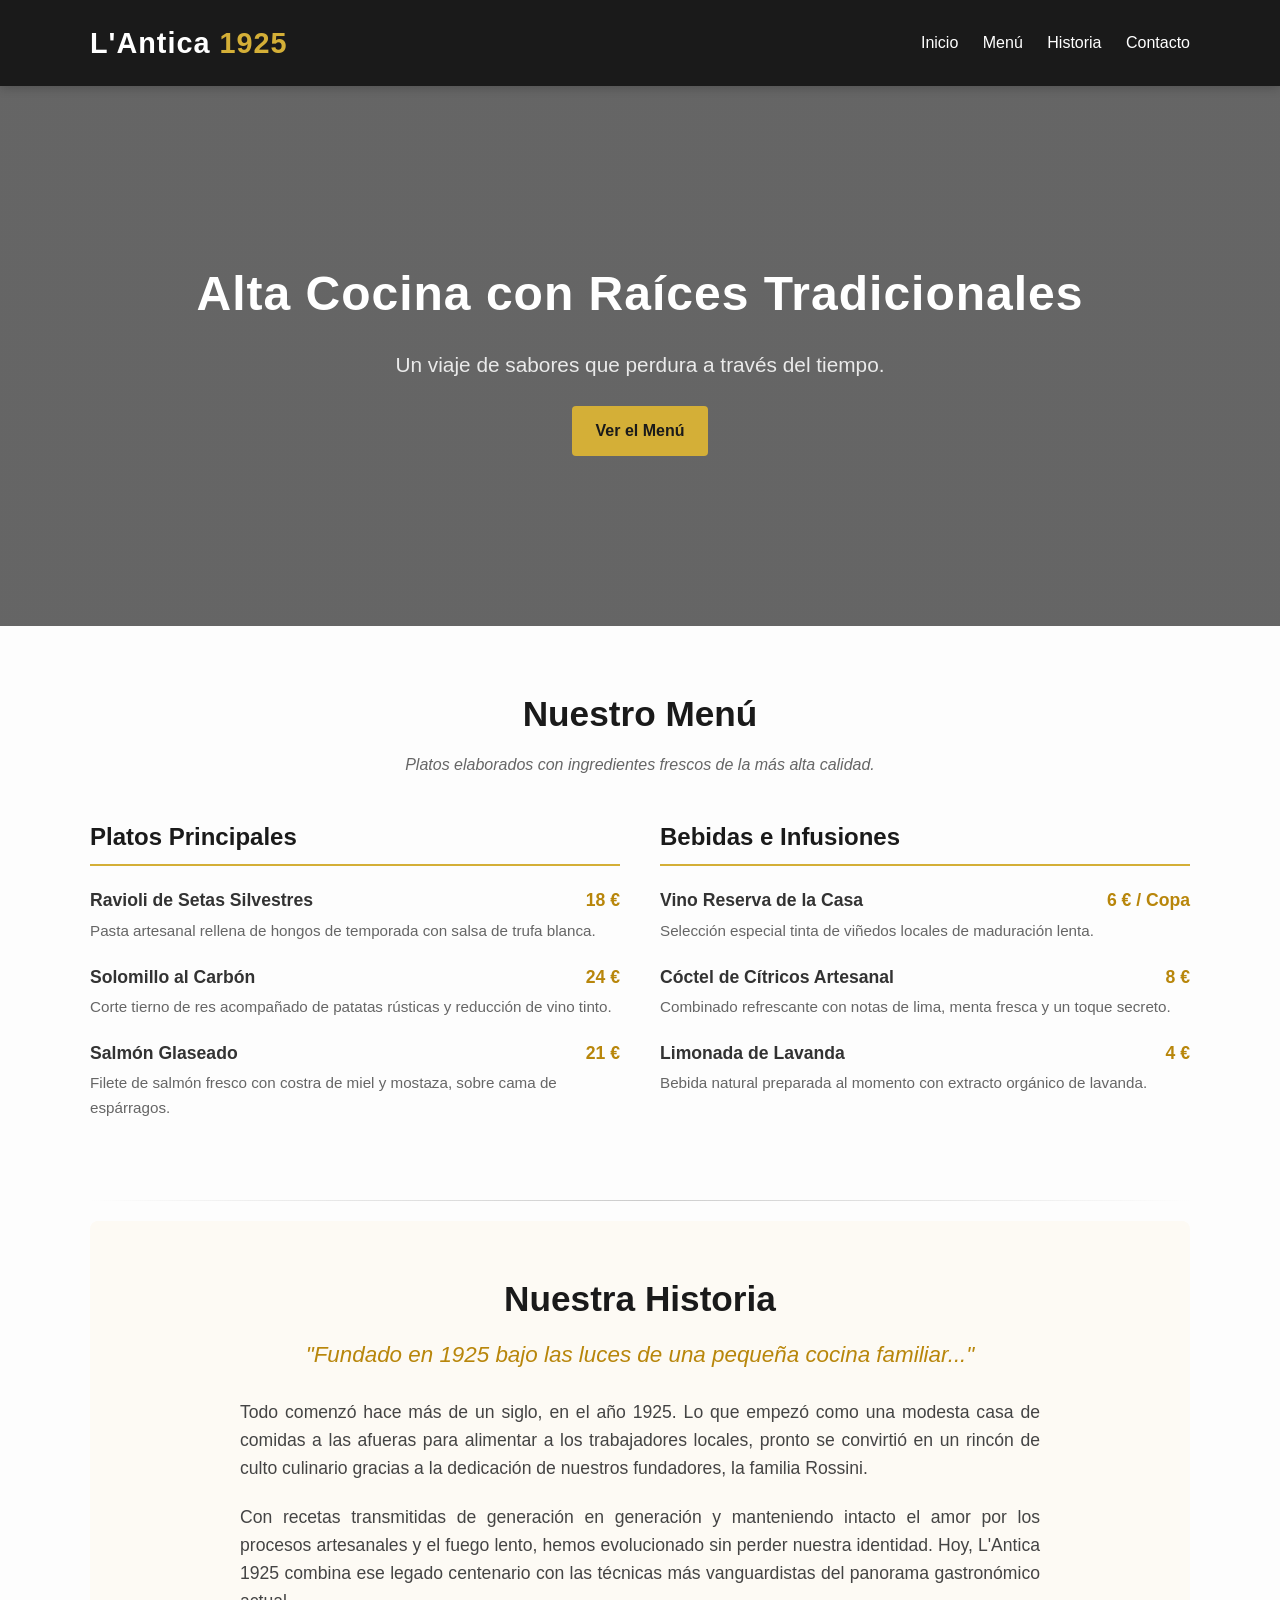
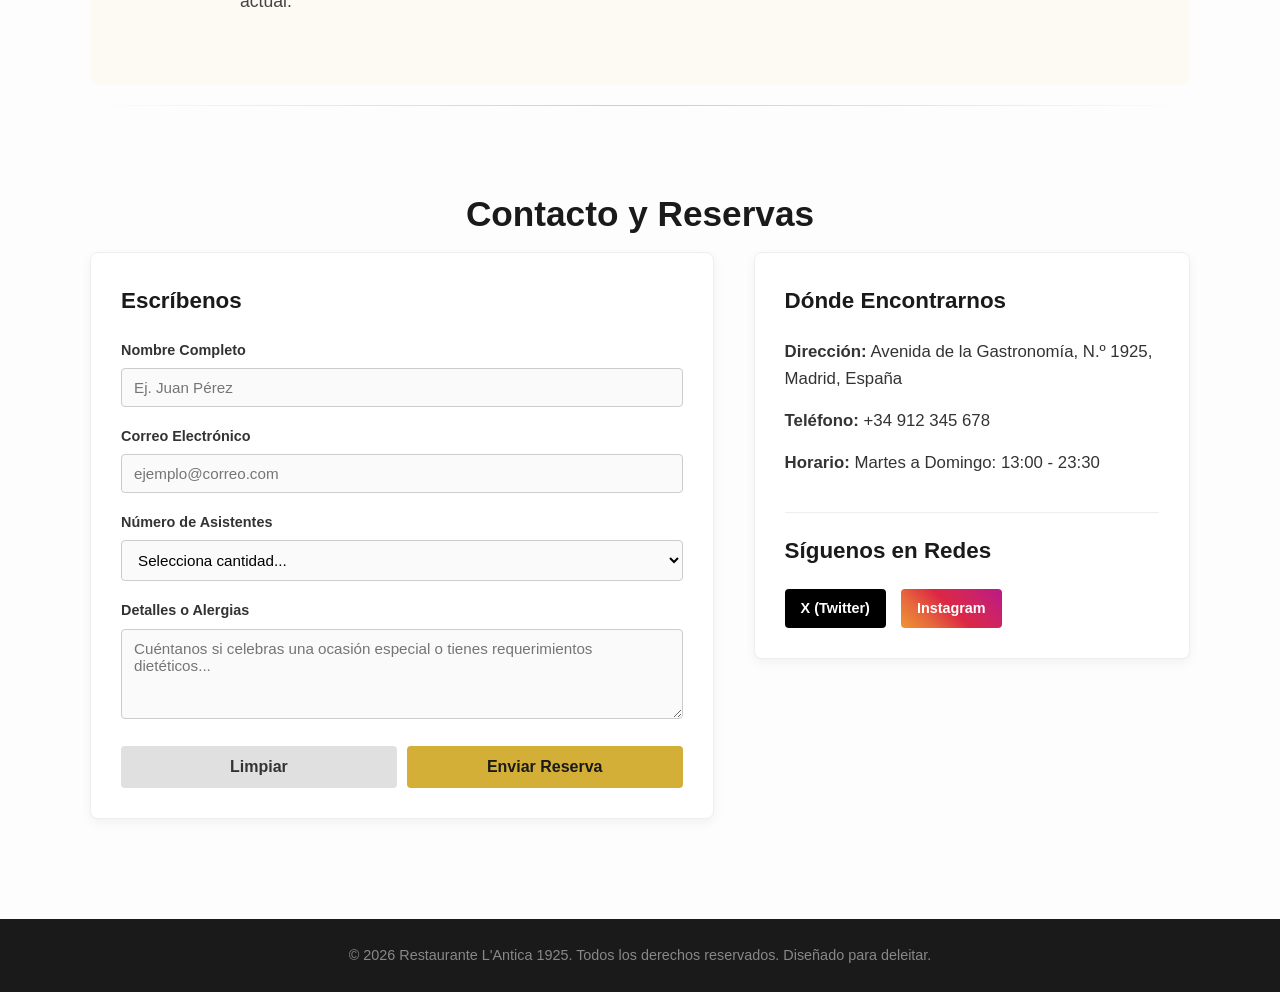
<file: proyecto_html/index.html>
<!DOCTYPE html>
<html lang="es">
<head>
    <meta charset="UTF-8">
    <meta name="viewport" content="width=device-width, initial-scale=1.0">
    <title>Restaurante L'Antica 1925 - Presentación</title>
    <link rel="stylesheet" href="css/styles.css">
</head>
<body>

    <!-- Encabezado y Navegación -->
    <header class="sitio-header">
        <div class="contenedor header-flex">
            <div class="logo">
                <h1>L'Antica <span>1925</span></h1>
            </div>
            <nav class="navegacion-principal">
                <a href="#inicio">Inicio</a>
                <a href="#menu">Menú</a>
                <a href="#historia">Historia</a>
                <a href="#contacto">Contacto</a>
            </nav>
        </div>
    </header>

    <!-- Sección Inicio -->
    <section id="inicio" class="hero-seccion">
        <div class="hero-contenido">
            <h2>Alta Cocina con Raíces Tradicionales</h2>
            <p>Un viaje de sabores que perdura a través del tiempo.</p>
            <a href="#menu" class="btn btn-primario">Ver el Menú</a>
        </div>
    </section>

    <main class="contenedor">

        <!-- Sección Menú -->
        <section id="menu" class="seccion">
            <h2 class="titulo-seccion">Nuestro Menú</h2>
            <p class="subtitulo-seccion">Platos elaborados con ingredientes frescos de la más alta calidad.</p>
            
            <div class="menu-cuadricula">
                <!-- Bloque de Platos -->
                <div class="categoria-menu">
                    <h3>Platos Principales</h3>
                    <ul class="lista-menu">
                        <li>
                            <div class="menu-item-header">
                                <span class="nombre-plato">Ravioli de Setas Silvestres</span>
                                <span class="precio">18 €</span>
                            </div>
                            <p class="descripcion-plato">Pasta artesanal rellena de hongos de temporada con salsa de trufa blanca.</p>
                        </li>
                        <li>
                            <div class="menu-item-header">
                                <span class="nombre-plato">Solomillo al Carbón</span>
                                <span class="precio">24 €</span>
                            </div>
                            <p class="descripcion-plato">Corte tierno de res acompañado de patatas rústicas y reducción de vino tinto.</p>
                        </li>
                        <li>
                            <div class="menu-item-header">
                                <span class="nombre-plato">Salmón Glaseado</span>
                                <span class="precio">21 €</span>
                            </div>
                            <p class="descripcion-plato">Filete de salmón fresco con costra de miel y mostaza, sobre cama de espárragos.</p>
                        </li>
                    </ul>
                </div>

                <!-- Bloque de Bebidas -->
                <div class="categoria-menu">
                    <h3>Bebidas e Infusiones</h3>
                    <ul class="lista-menu">
                        <li>
                            <div class="menu-item-header">
                                <span class="nombre-plato">Vino Reserva de la Casa</span>
                                <span class="precio">6 € / Copa</span>
                            </div>
                            <p class="descripcion-plato">Selección especial tinta de viñedos locales de maduración lenta.</p>
                        </li>
                        <li>
                            <div class="menu-item-header">
                                <span class="nombre-plato">Cóctel de Cítricos Artesanal</span>
                                <span class="precio">8 €</span>
                            </div>
                            <p class="descripcion-plato">Combinado refrescante con notas de lima, menta fresca y un toque secreto.</p>
                        </li>
                        <li>
                            <div class="menu-item-header">
                                <span class="nombre-plato">Limonada de Lavanda</span>
                                <span class="precio">4 €</span>
                            </div>
                            <p class="descripcion-plato">Bebida natural preparada al momento con extracto orgánico de lavanda.</p>
                        </li>
                    </ul>
                </div>
            </div>
        </section>

        <hr class="divisor">

        <!-- Sección Historia -->
        <section id="historia" class="seccion historia-seccion">
            <h2 class="titulo-seccion">Nuestra Historia</h2>
            <div class="historia-contenido">
                <blockquote class="destacado-historia">
                    "Fundado en 1925 bajo las luces de una pequeña cocina familiar..."
                </blockquote>
                <p>Todo comenzó hace más de un siglo, en el año 1925. Lo que empezó como una modesta casa de comidas a las afueras para alimentar a los trabajadores locales, pronto se convirtió en un rincón de culto culinario gracias a la dedicación de nuestros fundadores, la familia Rossini.</p>
                <p>Con recetas transmitidas de generación en generación y manteniendo intacto el amor por los procesos artesanales y el fuego lento, hemos evolucionado sin perder nuestra identidad. Hoy, L'Antica 1925 combina ese legado centenario con las técnicas más vanguardistas del panorama gastronómico actual.</p>
            </div>
        </section>

        <hr class="divisor">

        <!-- Sección Contacto -->
        <section id="contacto" class="seccion">
            <h2 class="titulo-seccion">Contacto y Reservas</h2>
            
            <div class="contacto-cuadricula">
                <!-- Columna 1: Formulario -->
                <div class="contacto-formulario">
                    <h3>Escríbenos</h3>
                    <form action="" method="POST" class="formulario">
                        <div class="grupo-campo">
                            <label for="nombre">Nombre Completo</label>
                            <input type="text" id="nombre" name="nombre" required placeholder="Ej. Juan Pérez">
                        </div>
                        
                        <div class="grupo-campo">
                            <label for="email">Correo Electrónico</label>
                            <input type="email" id="email" name="email" required placeholder="ejemplo@correo.com">
                        </div>

                        <div class="grupo-campo">
                            <label for="comensales">Número de Asistentes</label>
                            <select id="comensales" name="comensales" required>
                                <option value="" disabled selected>Selecciona cantidad...</option>
                                <option value="1-2">1 a 2 personas</option>
                                <option value="3-4">3 a 4 personas</option>
                                <option value="5+">5 o más personas</option>
                            </select>
                        </div>

                        <div class="grupo-campo">
                            <label for="mensaje">Detalles o Alergias</label>
                            <textarea id="mensaje" name="mensaje" rows="4" placeholder="Cuéntanos si celebras una ocasión especial o tienes requerimientos dietéticos..."></textarea>
                        </div>

                        <div class="contenedor-botones">
                            <button type="reset" class="btn btn-secundario">Limpiar</button>
                            <button type="submit" class="btn btn-primario">Enviar Reserva</button>
                        </div>
                    </form>
                </div>

                <!-- Columna 2: Información del Sitio y Redes -->
                <div class="contacto-info">
                    <h3>Dónde Encontrarnos</h3>
                    <p class="info-item"><strong>Dirección:</strong> Avenida de la Gastronomía, N.º 1925, Madrid, España</p>
                    <p class="info-item"><strong>Teléfono:</strong> +34 912 345 678</p>
                    <p class="info-item"><strong>Horario:</strong> Martes a Domingo: 13:00 - 23:30</p>
                    
                    <div class="redes-sociales">
                        <h3>Síguenos en Redes</h3>
                        <div class="enlaces-redes">
                            <a href="https://x.com" target="_blank" class="red-enlace x-icono">X (Twitter)</a>
                            <a href="https://instagram.com" target="_blank" class="red-enlace insta-icono">Instagram</a>
                        </div>
                    </div>
                </div>
            </div>
        </section>

    </main>

    <!-- Pie de página -->
    <footer class="sitio-footer">
        <p>&copy; 2026 Restaurante L'Antica 1925. Todos los derechos reservados. Diseñado para deleitar.</p>
    </footer>

</body>
</html>
</file>
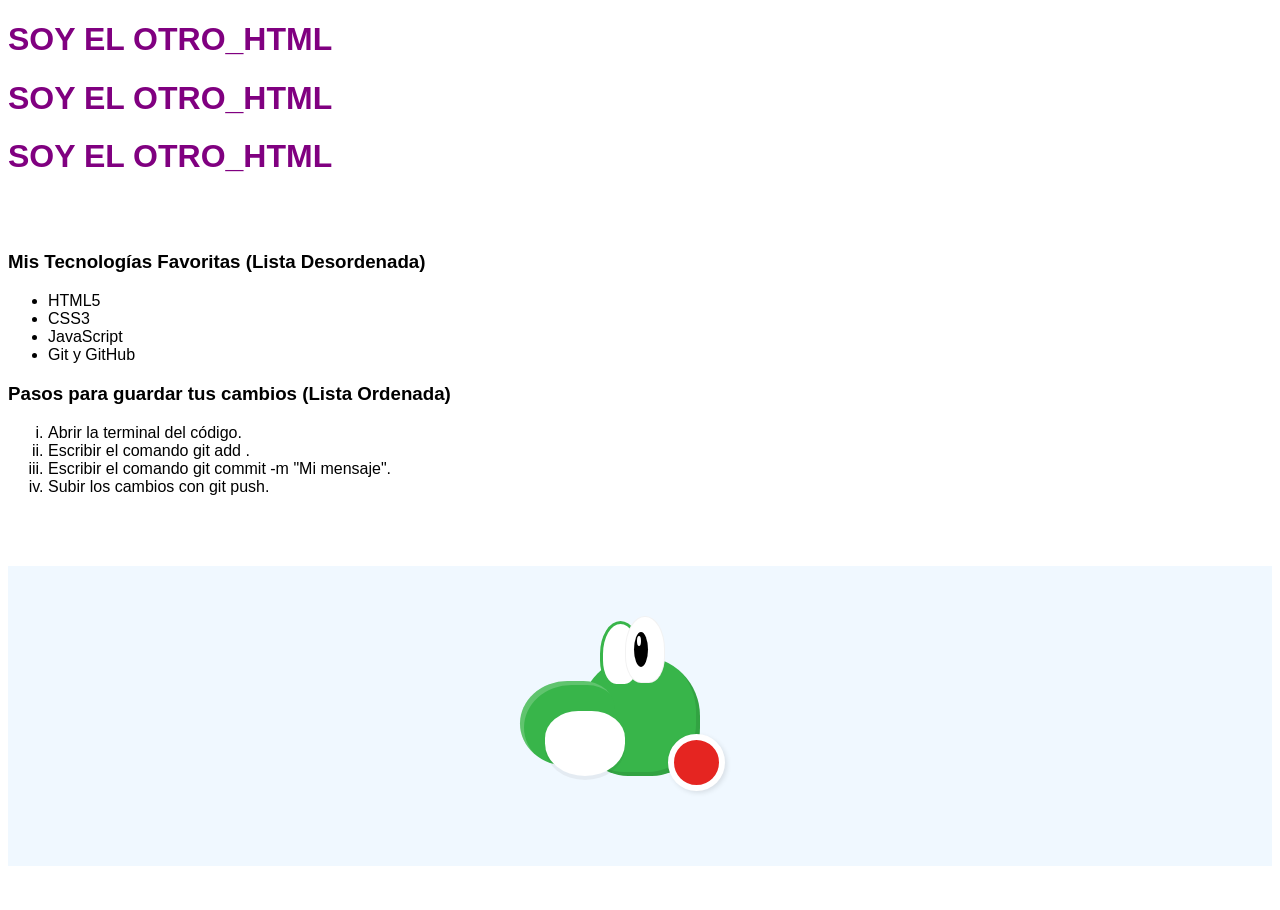
<file: HTML_CSS/otroHTML.html>
<!DOCTYPE html>
<html lang="es">
<head>
    <meta charset="UTF-8">
    <meta name="viewport" content="width=device-width, initial-scale=1.0">
    <title>Document</title>
    <link rel="stylesheet" href="css/styles.css">
</head>
<body>

    <h1>SOY EL OTRO_HTML</h1>
    <h1>SOY EL OTRO_HTML</h1>
    <h1>SOY EL OTRO_HTML</h1>

    <br>
    <br>

    <!-- EJEMPLO 1: LISTA DESORDENADA (Con viñetas/puntos) -->
<h3>Mis Tecnologías Favoritas (Lista Desordenada)</h3>
<ul>
    <li>HTML5</li>
    <li>CSS3</li>
    <li>JavaScript</li>
    <li>Git y GitHub</li>
</ul>

<!-- EJEMPLO 2: LISTA ORDENADA -->
<h3>Pasos para guardar tus cambios (Lista Ordenada)</h3>
<ol type="i">
    <li>Abrir la terminal del código.</li>
    <li>Escribir el comando git add .</li>
    <li>Escribir el comando git commit -m "Mi mensaje".</li>
    <li>Subir los cambios con git push.</li>
</ol>

<br>
<br>
<br>

<!-- Contenedor principal de Yoshi -->
<div class="yoshi-canvas">
  <div class="yoshi">
    <div class="nose"></div>
    <div class="cheek"></div>
    <div class="eye-back"></div>
    <div class="eye-front">
      <div class="pupil"></div>
    </div>
    <div class="shell-red"></div>
    <div class="shell-saddle"></div>
  </div>
</div>

<br>
<br>
    
</body>
</html>
</file>
<file: proyecto_html/css/styles.css>
/* --- 1. CONFIGURACIÓN GENERAL --- */
* {
    box-sizing: border-box;
    margin: 0;
    padding: 0;
}

html {
    scroll-behavior: smooth; /* Hace que el salto entre secciones sea fluido */
}

body {
    font-family: 'Segoe UI', Tahoma, Geneva, Verdana, sans-serif;
    line-height: 1.6;
    color: #333333;
    background-color: #fdfdfd;
}

.contenedor {
    width: 90%;
    max-width: 1100px;
    margin: 0 auto;
}

.seccion {
    padding: 60px 0;
}

.titulo-seccion {
    text-align: center;
    font-size: 2.2rem;
    color: #1a1a1a;
    margin-bottom: 10px;
    position: relative;
}

.subtitulo-seccion {
    text-align: center;
    color: #666;
    margin-bottom: 40px;
    font-style: italic;
}

.divisor {
    border: 0;
    height: 1px;
    background: linear-gradient(to right, transparent, #ccc, transparent);
    margin: 20px 0;
}

/* --- 2. HEADER Y NAVEGACIÓN --- */
.sitio-header {
    background-color: #1a1a1a;
    color: #ffffff;
    padding: 20px 0;
    position: sticky;
    top: 0;
    z-index: 100;
    box-shadow: 0 2px 10px rgba(0,0,0,0.2);
}

.header-flex {
    display: flex;
    justify-content: space-between;
    align-items: center;
    flex-wrap: wrap;
    gap: 15px;
}

.logo h1 {
    font-size: 1.8rem;
    letter-spacing: 1px;
}

.logo span {
    color: #d4af37; /* Tono Dorado Elegante */
}

.navegacion-principal a {
    color: #ffffff;
    text-decoration: none;
    margin-left: 20px;
    font-size: 1rem;
    font-weight: 500;
    transition: color 0.3s;
}

.navegacion-principal a:hover {
    color: #d4af37;
}

/* --- 3. SECCIÓN INICIO (HERO) --- */
.hero-seccion {
    background: linear-gradient(rgba(0,0,0,0.6), rgba(0,0,0,0.6)), url('https://images.unsplash.com/photo-1517248135467-4c7edcad34c4?auto=format&fit=crop&w=1200&q=80') no-repeat center center/cover;
    height: 60vh;
    display: flex;
    justify-content: center;
    align-items: center;
    text-align: center;
    color: white;
}

.hero-contenido h2 {
    font-size: 3rem;
    margin-bottom: 15px;
    letter-spacing: 1px;
}

.hero-contenido p {
    font-size: 1.3rem;
    margin-bottom: 25px;
    color: #eaeaea;
}

/* --- 4. SECCIÓN MENÚ --- */
.menu-cuadricula {
    display: flex;
    flex-direction: column;
    gap: 40px;
}

.categoria-menu h3 {
    border-bottom: 2px solid #d4af37;
    padding-bottom: 8px;
    margin-bottom: 20px;
    color: #1a1a1a;
    font-size: 1.5rem;
}

.lista-menu {
    list-style: none;
    display: flex;
    flex-direction: column;
    gap: 20px;
}

.menu-item-header {
    display: flex;
    justify-content: space-between;
    font-weight: bold;
    font-size: 1.1rem;
    color: #333;
}

.precio {
    color: #b8860b;
}

.descripcion-plato {
    color: #666;
    font-size: 0.95rem;
    margin-top: 4px;
}

/* --- 5. SECCIÓN HISTORIA --- */
.historia-seccion {
    background-color: #fdfaf4; /* Fondo crema suave muy cómodo */
    padding: 50px 30px;
    border-radius: 8px;
}

.historia-contenido {
    max-width: 800px;
    margin: 0 auto;
}

.historia-contenido p {
    margin-bottom: 20px;
    font-size: 1.1rem;
    text-align: justify;
    color: #444;
}

.destacado-historia {
    font-size: 1.4rem;
    font-style: italic;
    color: #b8860b;
    text-align: center;
    margin-bottom: 25px;
    font-weight: 500;
}

/* --- 6. SECCIÓN CONTACTO Y FORMULARIO --- */
.contacto-cuadricula {
    display: flex;
    flex-direction: column;
    gap: 40px;
}

.contacto-formulario, .contacto-info {
    background-color: #ffffff;
    padding: 30px;
    border-radius: 8px;
    box-shadow: 0 4px 12px rgba(0,0,0,0.05);
    border: 1px solid #eee;
}

.contacto-formulario h3, .contacto-info h3 {
    margin-bottom: 20px;
    color: #1a1a1a;
    font-size: 1.4rem;
}

.formulario .grupo-campo {
    margin-bottom: 18px;
}

.formulario label {
    display: block;
    margin-bottom: 6px;
    font-weight: 600;
    font-size: 0.9rem;
}

.formulario input[type="text"],
.formulario input[type="email"],
.formulario select,
.formulario textarea {
    width: 100%;
    padding: 10px 12px;
    border: 1px solid #ccc;
    border-radius: 4px;
    font-size: 0.95rem;
    font-family: inherit;
    background-color: #fafafa;
}

.formulario input:focus,
.formulario select:focus,
.formulario textarea:focus {
    outline: none;
    border-color: #d4af37;
    background-color: #ffffff;
}

.contenedor-botones {
    display: flex;
    gap: 10px;
    margin-top: 20px;
}

/* --- Botones Genéricos --- */
.btn {
    display: inline-block;
    padding: 12px 24px;
    font-size: 1rem;
    font-weight: bold;
    text-decoration: none;
    border-radius: 4px;
    border: none;
    cursor: pointer;
    transition: background-color 0.3s;
    text-align: center;
}

.btn-primario {
    background-color: #d4af37;
    color: #1a1a1a;
}

.btn-primario:hover {
    background-color: #b8860b;
    color: white;
}

.btn-secundario {
    background-color: #e0e0e0;
    color: #333;
}

.btn-secundario:hover {
    background-color: #cdcdcd;
}

.contenedor-botones .btn {
    flex: 1; /* Los botones del formulario ocupan el mismo ancho */
}

/* --- Info de Contacto y Redes --- */
.info-item {
    margin-bottom: 15px;
    font-size: 1.05rem;
}

.redes-sociales {
    margin-top: 35px;
    padding-top: 20px;
    border-top: 1px solid #eee;
}

.enlaces-redes {
    display: flex;
    gap: 15px;
    margin-top: 10px;
}

.red-enlace {
    display: inline-block;
    padding: 8px 16px;
    color: white;
    text-decoration: none;
    font-size: 0.9rem;
    font-weight: 600;
    border-radius: 4px;
    transition: opacity 0.2s;
}

.red-enlace:hover {
    opacity: 0.9;
}

.x-icono {
    background-color: #000000;
}

.insta-icono {
    background: linear-gradient(45deg, #f09433 0%, #e6683c 25%, #dc2743 50%, #cc2366 75%, #bc1888 100%);
}

/* --- 7. PIE DE PÁGINA --- */
.sitio-footer {
    background-color: #1a1a1a;
    color: #888888;
    text-align: center;
    padding: 25px 0;
    margin-top: 40px;
    font-size: 0.9rem;
}

/* --- 8. RESPONSIVE DESIGN (Pantallas grandes) --- */
@media (min-width: 768px) {
    .menu-cuadricula {
        flex-direction: row; /* Coloca platos y bebidas uno al lado del otro */
    }
    .categoria-menu {
        flex: 1;
    }
    .contacto-cuadricula {
        flex-direction: row; /* Coloca formulario e info de contacto uno al lado del otro */
        align-items: flex-start;
    }
    .contacto-formulario {
        flex: 1.5; /* Le da un poco más de espacio al formulario */
    }
    .contacto-info {
        flex: 1;
    }
}
</file>
<file: HTML_CSS/css/styles.css>
* {
    font-family: 'Gill Sans', 'Gill Sans MT', Calibri, 'Trebuchet MS', sans-serif;
}

h1{
    color: purple;

}

a:visited {
    color: red;
}
a:hover {
    background-color: green;
}

p {
    color: green;
}

/*Estilo CSS del Formulario */

    .formulario-contacto {
        max-width: 400px;
        margin: 20px auto;
        padding: 20px;
        background-color: #f9f9f9;
        border-radius: 8px;
        box-shadow: 0 4px 6px rgba(0, 0, 0, 0.1);
        font-family: sans-serif;
    }

    .grupo-campo {
        margin-bottom: 20px;
    }

    .grupo-campo > label {
        display: block;
        margin-bottom: 8px;
        font-weight: bold;
        color: #333;
    }

    .grupo-campo input[type="text"],
    .grupo-campo input[type="email"],
    .grupo-campo textarea,
    .grupo-campo select {
        width: 100%;
        padding: 10px;
        border: 1px solid #ccc;
        border-radius: 4px;
        box-sizing: border-box;
        font-size: 14px;
        background-color: white;
    }

    .grupo-campo textarea {
        resize: vertical;
    }

    .grupo-campo input:focus,
    .grupo-campo textarea:focus,
    .grupo-campo select:focus {
        border-color: #007BFF;
        outline: none;
    }

    .lista-opciones {
        display: flex;
        flex-direction: column;
        gap: 8px;
        padding-top: 4px;
    }

    .opcion-item {
        display: flex;
        align-items: center;
        gap: 8px;
        font-size: 14px;
        color: #555;
        cursor: pointer;
    }

    .opcion-item input {
        cursor: pointer;
        margin: 0;
    }

    /* NUEVO: Contenedor para alinear los dos botones */
    .contenedor-botones {
        display: flex;
        gap: 12px; /* Espacio entre los dos botones */
        margin-top: 25px;
    }

    /* Estilo base compartido por ambos botones */
    .btn {
        flex: 1; /* Hace que ambos botones midan exactamente lo mismo */
        padding: 12px;
        border: none;
        border-radius: 4px;
        font-size: 16px;
        font-weight: bold;
        cursor: pointer;
        transition: background-color 0.2s, color 0.2s;
    }

    /* Estilo específico para Enviar (Llamativo) */
    .boton-enviar {
        background-color: #007BFF;
        color: white;
    }

    .boton-enviar:hover {
        background-color: #0056b3;
    }

    /* Estilo específico para Limpiar (Más discreto) */
    .boton-limpiar {
        background-color: #e0e0e0;
        color: #333;
    }

    .boton-limpiar:hover {
        background-color: #d5d5d5;
        color: #000;
    }

    /* Estilo específico para la tabla */
    .tabla-basica {
        width: 100%;
        max-width: 600px;
        margin: 20px auto;
        border-collapse: collapse; /* Evita bordes dobles molestos */
        font-family: sans-serif;
        font-size: 14px;
        box-shadow: 0 4px 6px rgba(0, 0, 0, 0.05);
    }

    .tabla-basica th, 
    .tabla-basica td {
        padding: 12px 15px; /* Espaciado interno para que respiren los datos */
        text-align: left; /* Alinea el texto a la izquierda */
    }

    /* Estilo para la fila de encabezados */
    .tabla-basica th {
        background-color: #007BFF;
        color: white;
        font-weight: bold;
    }

    /* Bordes sutiles entre filas */
    .tabla-basica tr {
        border-bottom: 1px solid #dddddd;
    }

    /* Filas con colores alternos (efecto cebra) para mejorar la lectura */
    .tabla-basica tr:nth-child(even) {
        background-color: #f3f3f3;
    }

    /* Efecto visual al pasar el ratón por encima de una fila */
    .tabla-basica tr:hover {
        background-color: #f1f7ff;
    }


    /* ESTILOS DE YOSHI */
    /* El lienzo donde se dibuja */
  .yoshi-canvas {
    width: 100%;
    height: 300px;
    display: flex;
    justify-content: center;
    align-items: center;
    background-color: #f0f8ff; /* Fondo azul cielo suave */
    font-family: sans-serif;
  }

  /* Contenedor del personaje y la base de la cabeza (verde) */
  .yoshi {
    position: relative;
    width: 120px;
    height: 120px;
    background-color: #38b54a; /* Verde Yoshi */
    border-radius: 50% 50% 40% 40%;
    box-shadow: inset -4px -4px 0px rgba(0,0,0,0.1);
  }

  /* La enorme nariz característica */
  .yoshi .nose {
    position: absolute;
    width: 95px;
    height: 85px;
    background-color: #38b54a;
    border-radius: 60% 40% 40% 60%;
    left: -60px;
    top: 25px;
    box-shadow: inset 4px 4px 0px rgba(255,255,255,0.2);
  }

  /* La mejilla blanca inferior */
  .yoshi .cheek {
    position: absolute;
    width: 80px;
    height: 65px;
    background-color: #ffffff;
    border-radius: 50% 50% 60% 60%;
    left: -35px;
    top: 55px;
    box-shadow: 0 4px 0px rgba(0,0,0,0.05);
  }

  /* Ojo trasero (el que está más lejos) */
  .yoshi .eye-back {
    position: absolute;
    width: 35px;
    height: 60px;
    background-color: #ffffff;
    border-radius: 50% 50% 40% 40%;
    left: 20px;
    top: -35px;
    border: 3px solid #38b54a;
  }

  /* Ojo delantero */
  .yoshi .eye-front {
    position: absolute;
    width: 38px;
    height: 65px;
    background-color: #ffffff;
    border-radius: 50% 50% 40% 40%;
    left: 45px;
    top: -40px;
    z-index: 2; /* Se posiciona por delante de la nariz */
    overflow: hidden;
    border: 1px solid rgba(0,0,0,0.05);
  }

  /* La pupila alargada con su brillo */
  .yoshi .pupil {
    position: absolute;
    width: 14px;
    height: 35px;
    background-color: #000000;
    border-radius: 50%;
    left: 8px;
    top: 15px;
  }
  
  /* Brillo blanco dentro de la pupila */
  .yoshi .pupil::before {
    content: '';
    position: absolute;
    width: 4px;
    height: 10px;
    background-color: #ffffff;
    border-radius: 50%;
    left: 3px;
    top: 4px;
  }

  /* Las tres crestas/escamas rojas de la parte trasera de la cabeza */
  .yoshi .shell-red {
    position: absolute;
    width: 25px;
    height: 25px;
    background-color: #e52521; /* Rojo Mario/Yoshi */
    border-radius: 50%;
    right: -10px;
    top: 10px;
    /* Usamos box-shadow para duplicar la forma y hacer las otras dos crestas sin añadir más HTML */
    box-shadow: -10px -22px 0 #e52521, -3px 22px 0 #e52521;
    z-index: -1; /* Van detrás de la cabeza verde */
  }

  /* La montura/caparazón rojo de la espalda */
  .yoshi .shell-saddle {
    position: absolute;
    width: 45px;
    height: 45px;
    background-color: #e52521;
    border: 6px solid #ffffff;
    border-radius: 50%;
    right: -25px;
    bottom: -15px;
    box-shadow: 2px 2px 5px rgba(0,0,0,0.1);
  }
</file>
